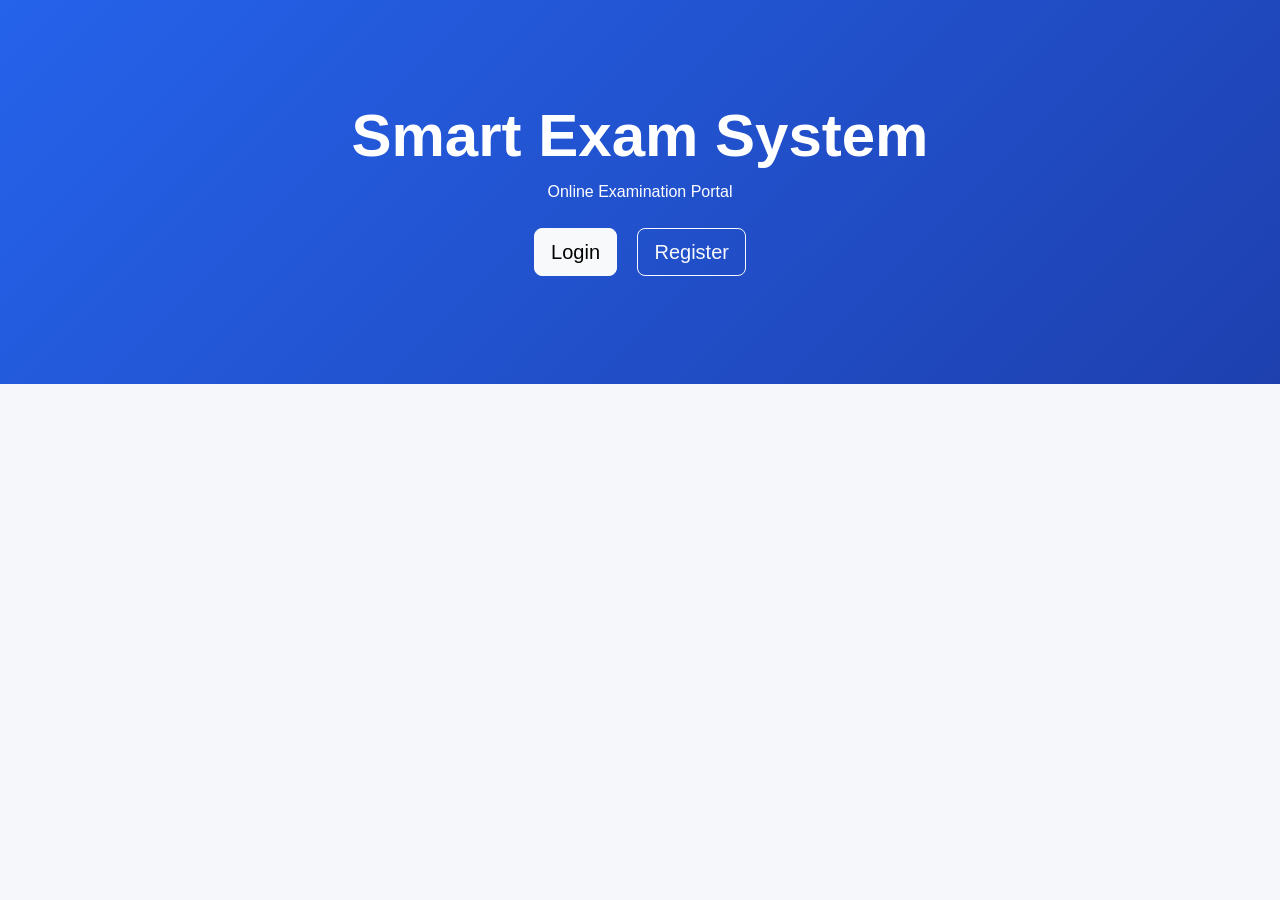
<file: SmartExamSystem/wwwroot/index.html>
﻿<!DOCTYPE html>
<html>
<head>
    <title>Smart Exam System</title>

    <link href="https://cdn.jsdelivr.net/npm/bootstrap@5.3.3/dist/css/bootstrap.min.css" rel="stylesheet">

    <link rel="stylesheet" href="css/style.css">
</head>

<body>

    <div class="hero">

        <h1>Smart Exam System</h1>

        <p>Online Examination Portal</p>

        <a href="login.html" class="btn btn-light btn-lg m-2">
            Login
        </a>

        <a href="register.html" class="btn btn-outline-light btn-lg m-2">
            Register
        </a>

    </div>

</body>
</html>
</file>
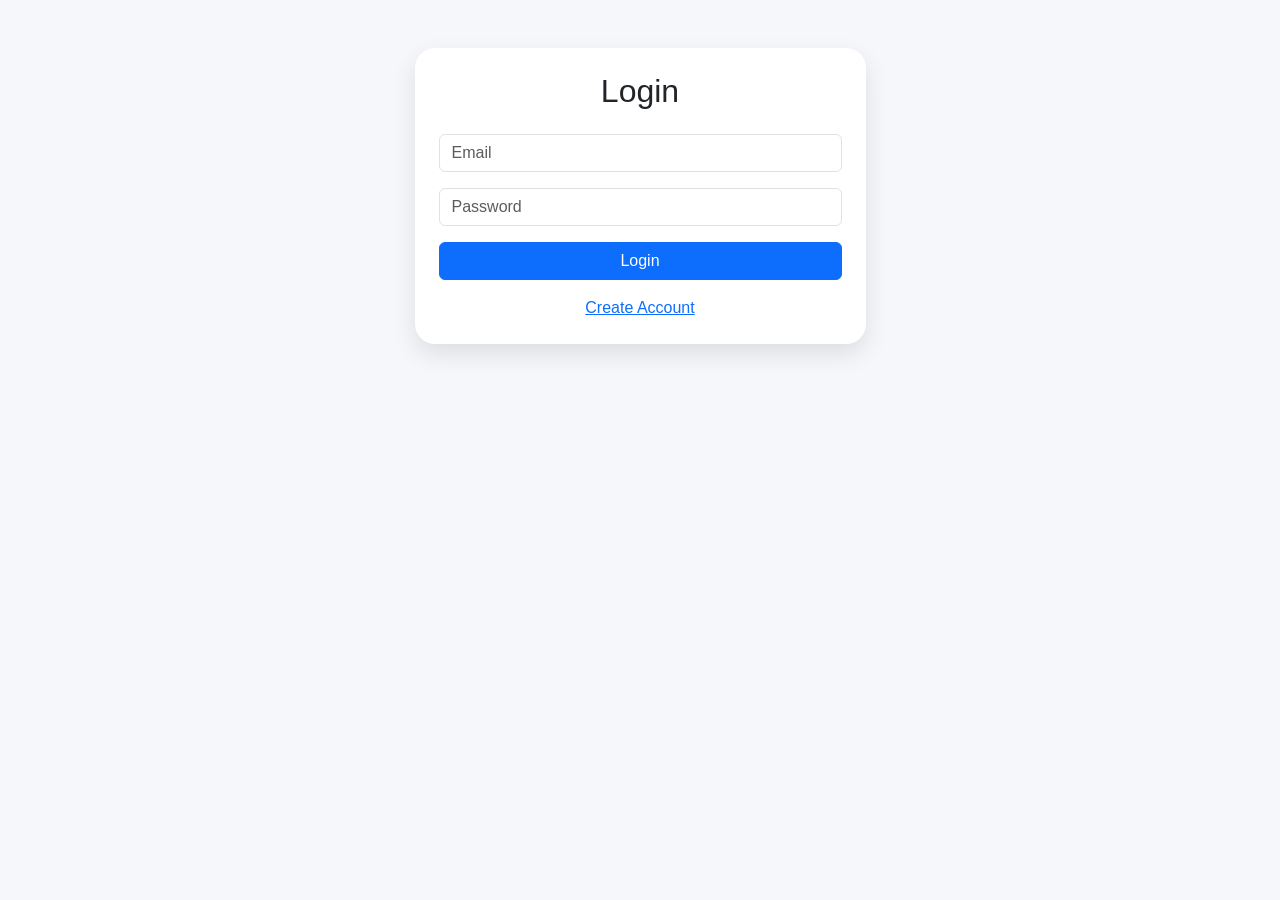
<file: SmartExamSystem/wwwroot/admin.html>
﻿<!DOCTYPE html>
<html>
<head>
    <title>Admin Dashboard</title>

    <link href="https://cdn.jsdelivr.net/npm/bootstrap@5.3.3/dist/css/bootstrap.min.css"
          rel="stylesheet">

    <link rel="stylesheet" href="css/admin.css">
</head>
<body>

    <div class="sidebar">
        <h2>Smart Exam</h2>

        <button onclick="showSection('dashboard')">
            Dashboard
        </button>

        <button onclick="showSection('exam')">
            Create Exam
        </button>

        <button onclick="showSection('question')">
            Add Question
        </button>

        <button onclick="loadExams()">
            View Exams
        </button>

        <button onclick="logout()">
            Logout
        </button>
    </div>

    <div class="content">

        <div id="dashboard">

            <h1>Admin Dashboard</h1>

            <div class="row">

                <div class="col-md-4">
                    <div class="card card-box">
                        <h3 id="examCount">0</h3>
                        <p>Total Exams</p>
                    </div>
                </div>

            </div>

        </div>

        <div id="exam" class="hidden">

            <h2>Create Exam</h2>

            <input id="title"
                   class="form-control mb-2"
                   placeholder="Exam Title">

            <input id="description"
                   class="form-control mb-2"
                   placeholder="Description">

            <input id="duration"
                   type="number"
                   class="form-control mb-2"
                   placeholder="Duration">

            <button class="btn btn-primary"
                    onclick="createExam()">
                Create Exam
            </button>

        </div>

        <div id="question" class="hidden">

            <h2>Add Question</h2>

            <input id="examId"
                   class="form-control mb-2"
                   placeholder="Exam Id">

            <input id="questionText"
                   class="form-control mb-2"
                   placeholder="Question">

            <input id="optionA"
                   class="form-control mb-2"
                   placeholder="Option A">

            <input id="optionB"
                   class="form-control mb-2"
                   placeholder="Option B">

            <input id="optionC"
                   class="form-control mb-2"
                   placeholder="Option C">

            <input id="optionD"
                   class="form-control mb-2"
                   placeholder="Option D">

            <input id="correctAnswer"
                   class="form-control mb-2"
                   placeholder="Correct Answer">

            <button class="btn btn-success"
                    onclick="addQuestion()">
                Add Question
            </button>

        </div>

        <div id="examList"></div>

    </div>

    <script src="js/admin.js"></script>

</body>
</html>
</file>
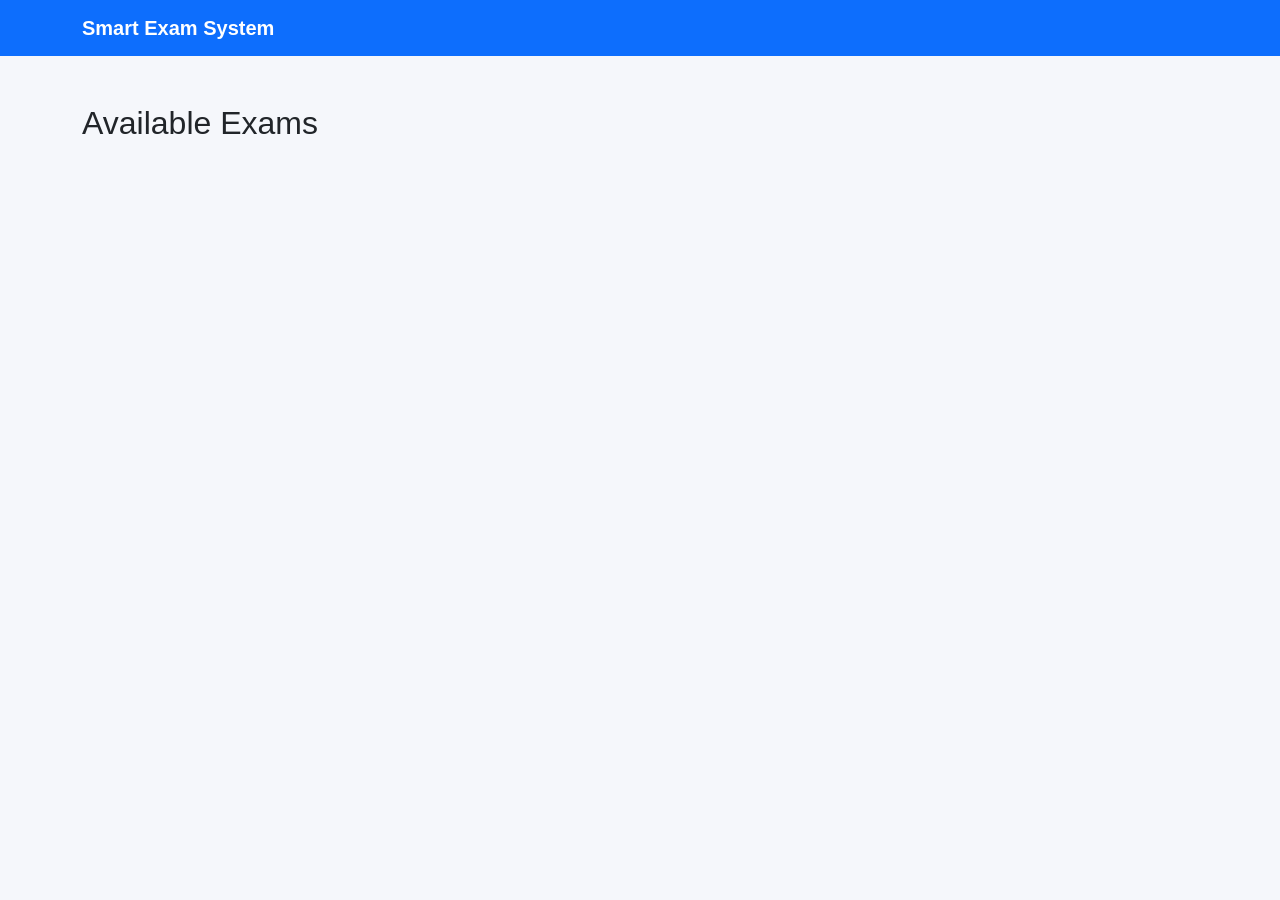
<file: SmartExamSystem/wwwroot/dashboard.html>
﻿<!DOCTYPE html>
<html>
<head>

    <title>Dashboard</title>

    <link href="https://cdn.jsdelivr.net/npm/bootstrap@5.3.3/dist/css/bootstrap.min.css" rel="stylesheet">

    <link rel="stylesheet" href="css/style.css">

</head>

<body onload="loadExams()">

    <nav class="navbar navbar-dark bg-primary">

        <div class="container">

            <a class="navbar-brand">

                Smart Exam System

            </a>

        </div>

    </nav>

    <div class="container mt-5">

        <h2>Available Exams</h2>

        <div id="examList"></div>

    </div>

    <script src="js/api.js"></script>

</body>
</html>
</file>
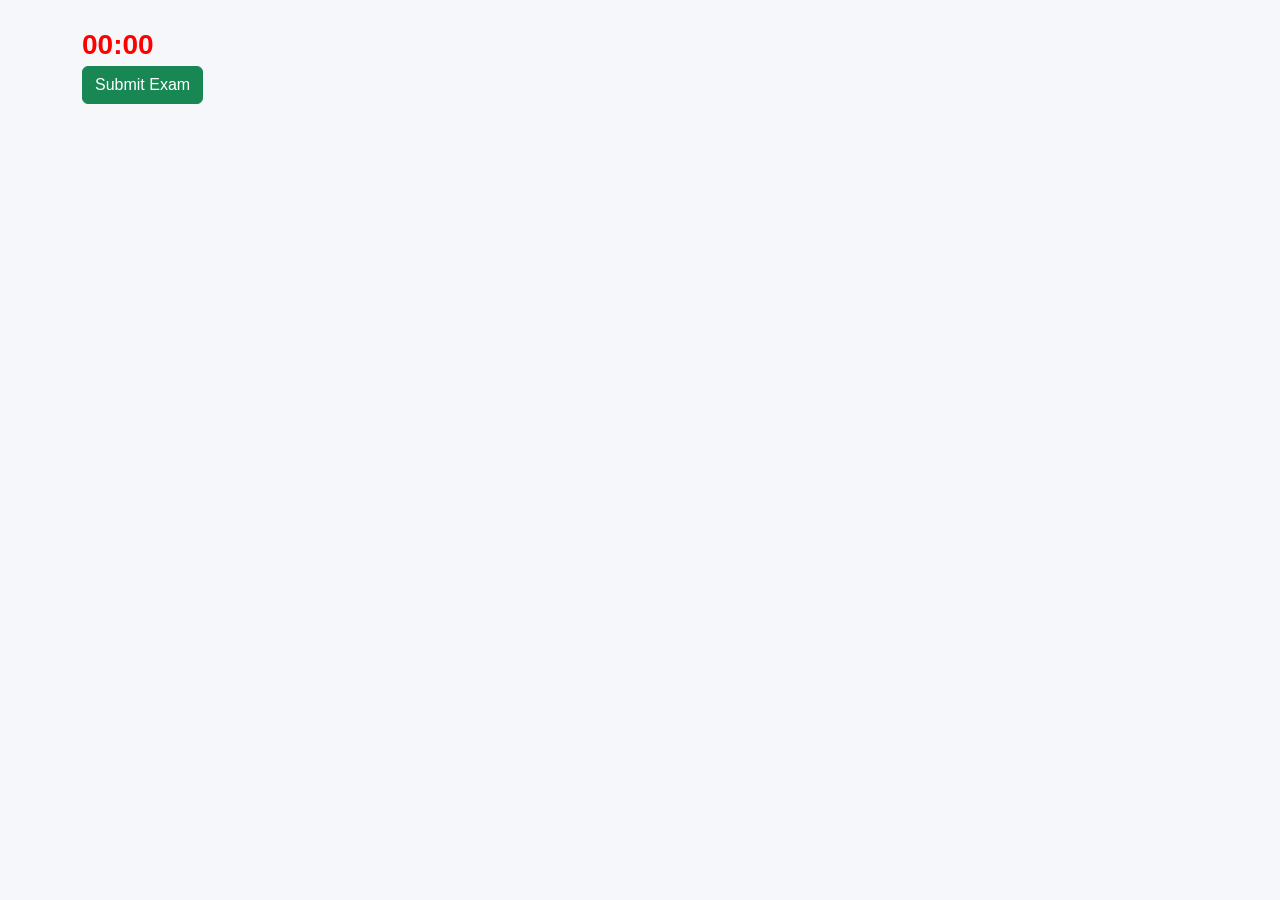
<file: SmartExamSystem/wwwroot/exam.html>
﻿<!DOCTYPE html>
<html>
<head>

    <title>Exam</title>

    <link href="https://cdn.jsdelivr.net/npm/bootstrap@5.3.3/dist/css/bootstrap.min.css" rel="stylesheet">

    <link rel="stylesheet" href="css/style.css">

</head>

<body onload="
loadQuestions();
startTimer();
">

    <div class="container mt-4">

        <div class="timer" id="timer">

            00:00

        </div>

        <div id="questions"></div>

        <button onclick="submitExam()"
                class="btn btn-success">

            Submit Exam

        </button>

    </div>

    <script src="js/api.js"></script>

</body>
</html>
</file>
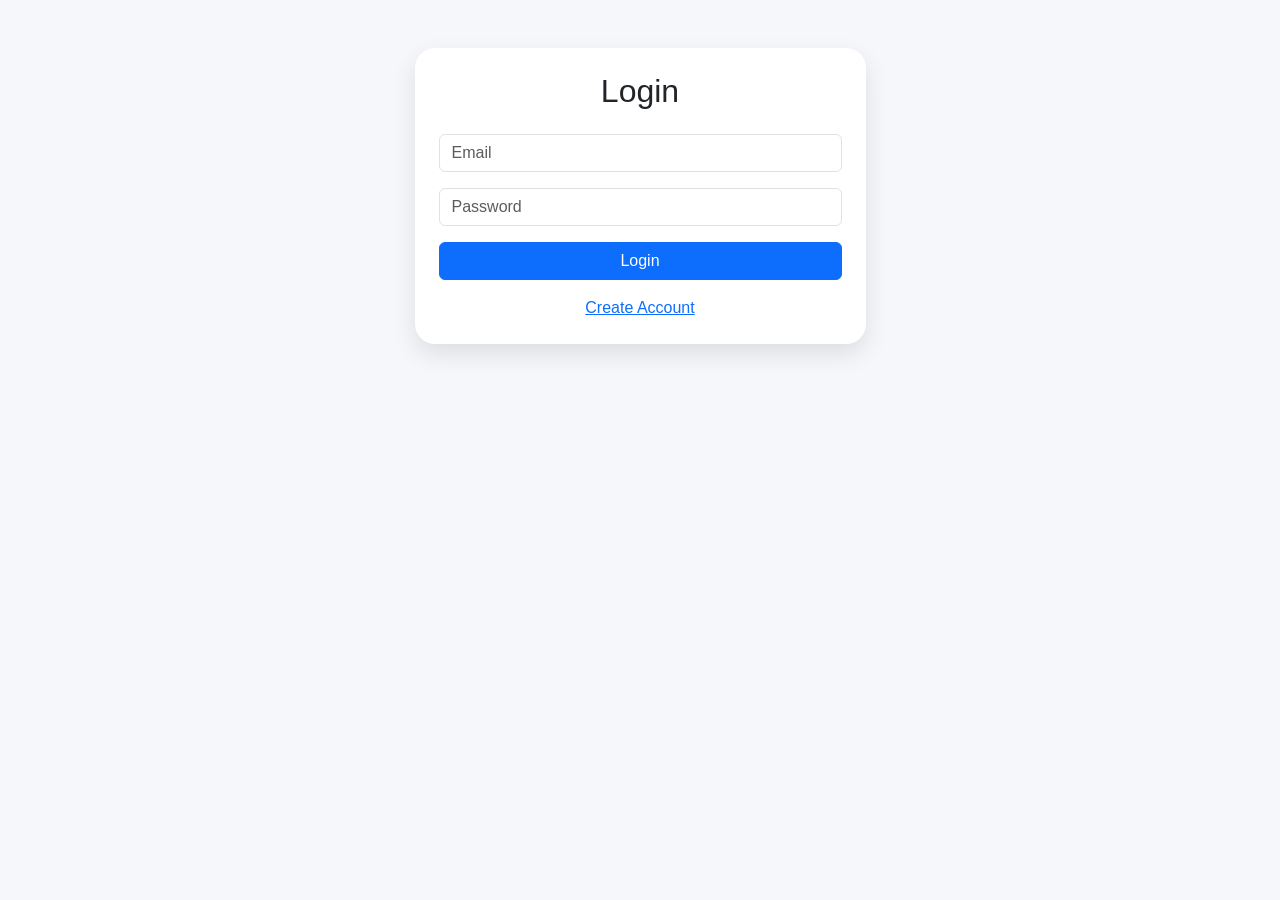
<file: SmartExamSystem/wwwroot/login.html>
﻿<!DOCTYPE html>
<html>
<head>

    <title>Login</title>

    <link href="https://cdn.jsdelivr.net/npm/bootstrap@5.3.3/dist/css/bootstrap.min.css" rel="stylesheet">

    <link rel="stylesheet" href="css/style.css">

</head>

<body>

    <div class="container mt-5">

        <div class="row justify-content-center">

            <div class="col-md-5">

                <div class="card card-custom p-4">

                    <h2 class="text-center mb-4">
                        Login
                    </h2>

                    <input id="email"
                           class="form-control mb-3"
                           placeholder="Email">

                    <input id="password"
                           type="password"
                           class="form-control mb-3"
                           placeholder="Password">

                    <button onclick="login()"
                            class="btn btn-primary w-100">
                        Login
                    </button>

                    <div class="text-center mt-3">

                        <a href="register.html">
                            Create Account
                        </a>

                    </div>

                </div>

            </div>

        </div>

    </div>

    <script src="js/api.js"></script>

</body>
</html>
</file>
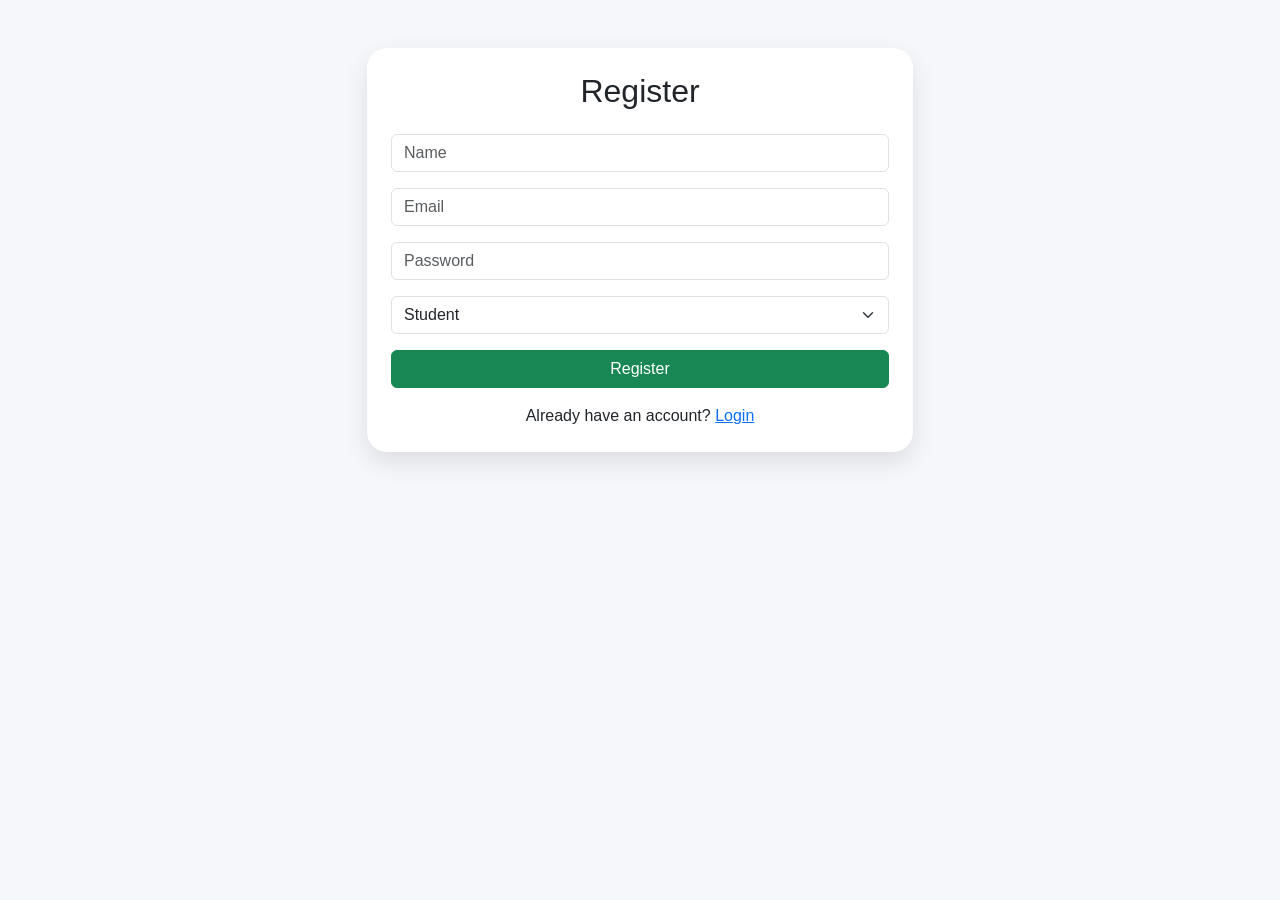
<file: SmartExamSystem/wwwroot/register.html>
﻿<!DOCTYPE html>
<html>
<head>

    <title>Register</title>

    <link href="https://cdn.jsdelivr.net/npm/bootstrap@5.3.3/dist/css/bootstrap.min.css"
          rel="stylesheet">

    <link rel="stylesheet" href="css/style.css">

</head>

<body>

    <div class="container mt-5">

        <div class="row justify-content-center">

            <div class="col-md-6">

                <div class="card card-custom p-4">

                    <h2 class="text-center mb-4">
                        Register
                    </h2>

                    <input id="name"
                           class="form-control mb-3"
                           placeholder="Name">

                    <input id="regEmail"
                           type="email"
                           class="form-control mb-3"
                           placeholder="Email">

                    <input id="regPassword"
                           type="password"
                           class="form-control mb-3"
                           placeholder="Password">

                    <select id="role"
                            class="form-select mb-3">

                        <option value="Student">
                            Student
                        </option>

                        <option value="Admin">
                            Admin
                        </option>

                    </select>

                    <button onclick="register()"
                            class="btn btn-success w-100">

                        Register

                    </button>

                    <div class="text-center mt-3">

                        Already have an account?

                        <a href="login.html">
                            Login
                        </a>

                    </div>

                </div>

            </div>

        </div>

    </div>

    <script src="js/api.js"></script>

</body>
</html>
</file>
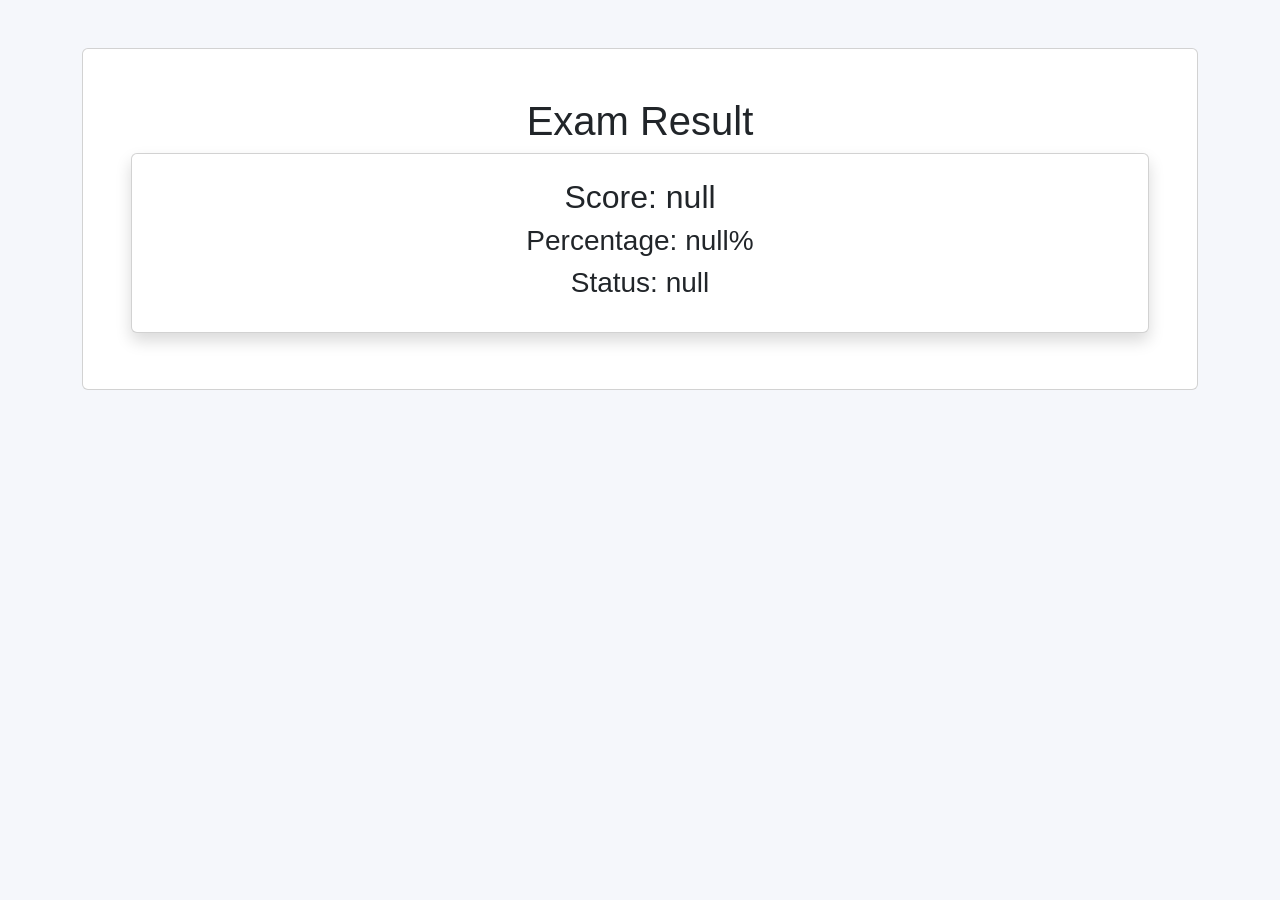
<file: SmartExamSystem/wwwroot/result.html>
﻿<!DOCTYPE html>
<html>
<head>

    <title>Result</title>

    <link href="https://cdn.jsdelivr.net/npm/bootstrap@5.3.3/dist/css/bootstrap.min.css" rel="stylesheet">

    <link rel="stylesheet" href="css/style.css">

</head>

<body onload="loadResult()">

    <div class="container mt-5">

        <div class="card p-5 text-center">

            <h1>Exam Result</h1>

            <h2 id="score"></h2>

        </div>

    </div>

    <script src="js/api.js"></script>

</body>
</html>
</file>
<file: SmartExamSystem/wwwroot/css/style.css>
﻿body {
    background: #f5f7fb;
    font-family: 'Segoe UI',sans-serif;
}

.hero {
    background: linear-gradient(135deg,#2563eb,#1e40af);
    color: white;
    padding: 100px 20px;
    text-align: center;
}

    .hero h1 {
        font-size: 60px;
        font-weight: bold;
    }

.card-custom {
    border: none;
    border-radius: 20px;
    box-shadow: 0 10px 25px rgba(0,0,0,.1);
}

.navbar-brand {
    font-weight: bold;
}

.exam-card {
    border-radius: 15px;
    padding: 20px;
    background: white;
    box-shadow: 0 5px 15px rgba(0,0,0,.1);
    margin-bottom: 20px;
}

.timer {
    font-size: 28px;
    font-weight: bold;
    color: red;
}

.result-box {
    text-align: center;
    padding: 50px;
}

.pass {
    color: green;
    font-size: 30px;
}

.fail {
    color: red;
    font-size: 30px;
}
</file>
<file: SmartExamSystem/wwwroot/css/admin.css>
﻿body {
    margin: 0;
    font-family: 'Segoe UI';
    background: #f4f6f9;
}

.sidebar {
    width: 250px;
    height: 100vh;
    background: #111827;
    color: white;
    position: fixed;
    padding: 20px;
}

    .sidebar h2 {
        text-align: center;
        margin-bottom: 30px;
    }

    .sidebar button {
        width: 100%;
        margin-bottom: 10px;
        border: none;
        padding: 12px;
        background: #2563eb;
        color: white;
        border-radius: 10px;
    }

.content {
    margin-left: 270px;
    padding: 30px;
}

.card-box {
    border: none;
    border-radius: 20px;
    padding: 20px;
    text-align: center;
    box-shadow: 0 5px 15px rgba(0,0,0,.1);
}

.hidden {
    display: none;
}
</file>
